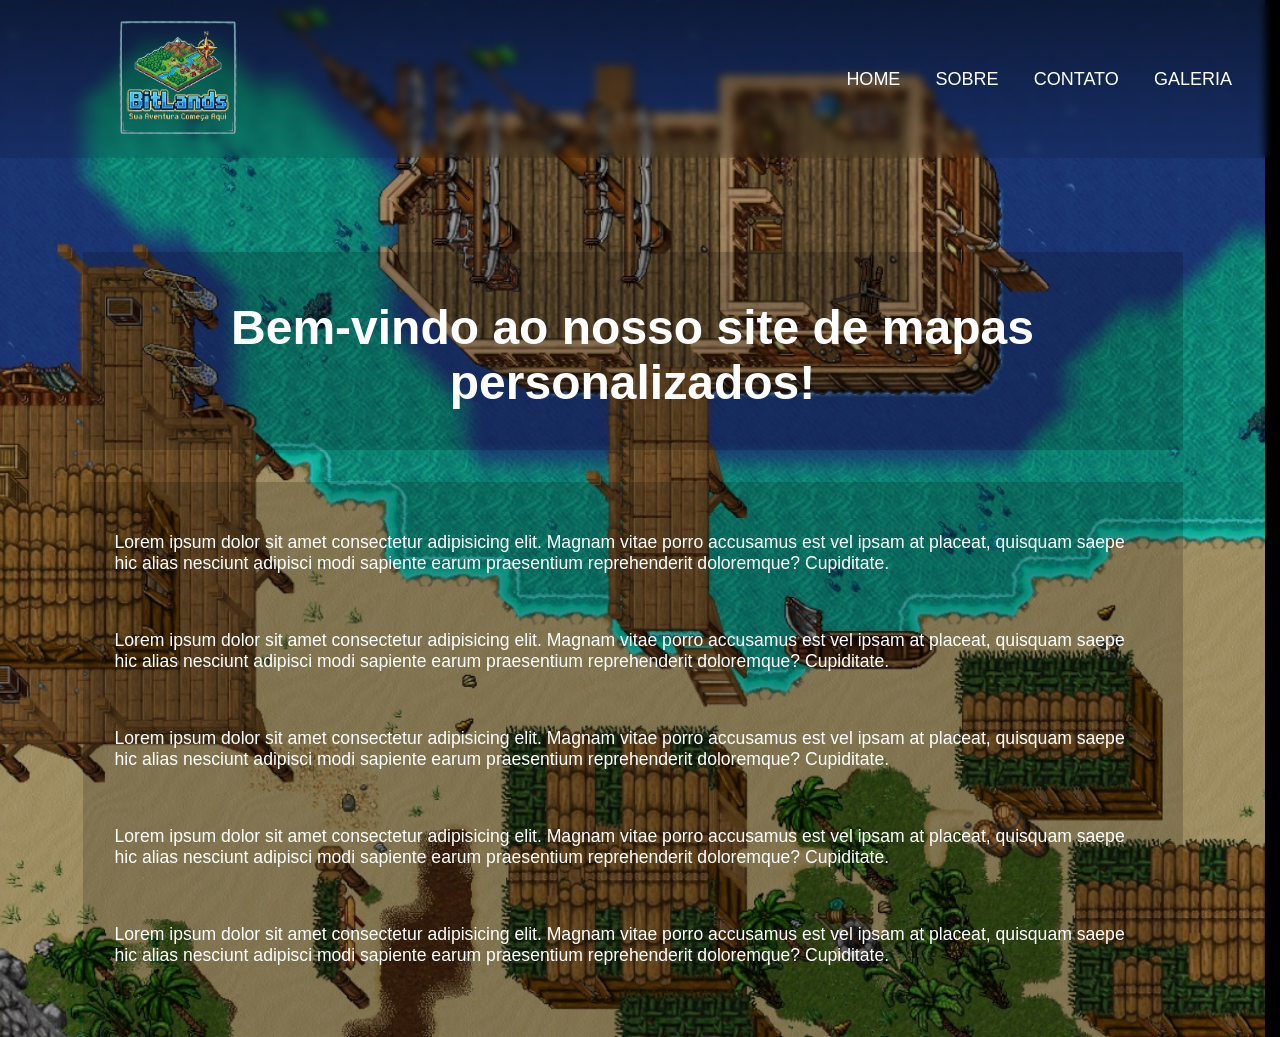
<file: index.html>
<!DOCTYPE html>
<html lang="pt-BR">

<head>
    <meta charset="utf-8">
    <meta name="viewport" content="width=device-width, initial-scale=1">
    <link rel="stylesheet" href="styles.css">
    <script src="script.js"></script>
    <title>BitLands</title>

</head>

<body class="home_background_img">
    <div class="header-background">
        <div class="topbar">
            <nav class="navbar">
                <img src="./img/logo.png" alt="Logo" class="logo">
                <button class="hamburger" aria-expanded="false" aria-label="Abrir menu">
                    <span class="hamburger-box">
                        <span class="hamburger-inner"></span>
                    </span>
                </button>

                <!-- Container de links (toggle em mobile) -->
                <div class="box-1 nav-links">
                    <a href="./index.html" class="btn btn-one"><span>HOME</span></a>
                    <a href="./sobre.html" class="btn btn-one"><span>SOBRE</span></a>
                    <a href="./contato.html" class="btn btn-one"><span>CONTATO</span></a>
                    <a href="./galeria.html" class="btn btn-one"><span>GALERIA</span></a>
                </div>
            </nav>
        </div>
    </div>

    <!-- <section class="titulo"> Procurando por um mapa <br> profissional e personalizado?</section><br>
    <a href="./contato.html"><button class="glow-on-hover" type="btn">ENTRE EM CONTATO</button></a> -->

    <section class="conteudo">
        <h1>Bem-vindo ao nosso site de mapas personalizados!</h1>
    </section>

    <section class="conteudo">
        <p>Lorem ipsum dolor sit amet consectetur adipisicing elit. Magnam vitae porro accusamus est vel ipsam at
            placeat, quisquam saepe hic alias nesciunt adipisci modi sapiente earum praesentium reprehenderit
            doloremque? Cupiditate.</p><br>
        <p>Lorem ipsum dolor sit amet consectetur adipisicing elit. Magnam vitae porro accusamus est vel ipsam at
            placeat, quisquam saepe hic alias nesciunt adipisci modi sapiente earum praesentium reprehenderit
            doloremque? Cupiditate.</p><br>
        <p>Lorem ipsum dolor sit amet consectetur adipisicing elit. Magnam vitae porro accusamus est vel ipsam at
            placeat, quisquam saepe hic alias nesciunt adipisci modi sapiente earum praesentium reprehenderit
            doloremque? Cupiditate.</p><br>
        <p>Lorem ipsum dolor sit amet consectetur adipisicing elit. Magnam vitae porro accusamus est vel ipsam at
            placeat, quisquam saepe hic alias nesciunt adipisci modi sapiente earum praesentium reprehenderit
            doloremque? Cupiditate.</p><br>

        <p>Lorem ipsum dolor sit amet consectetur adipisicing elit. Magnam vitae porro accusamus est vel ipsam at
            placeat, quisquam saepe hic alias nesciunt adipisci modi sapiente earum praesentium reprehenderit
            doloremque? Cupiditate.</p><br>

    </section>

</body>


</html>
</file>
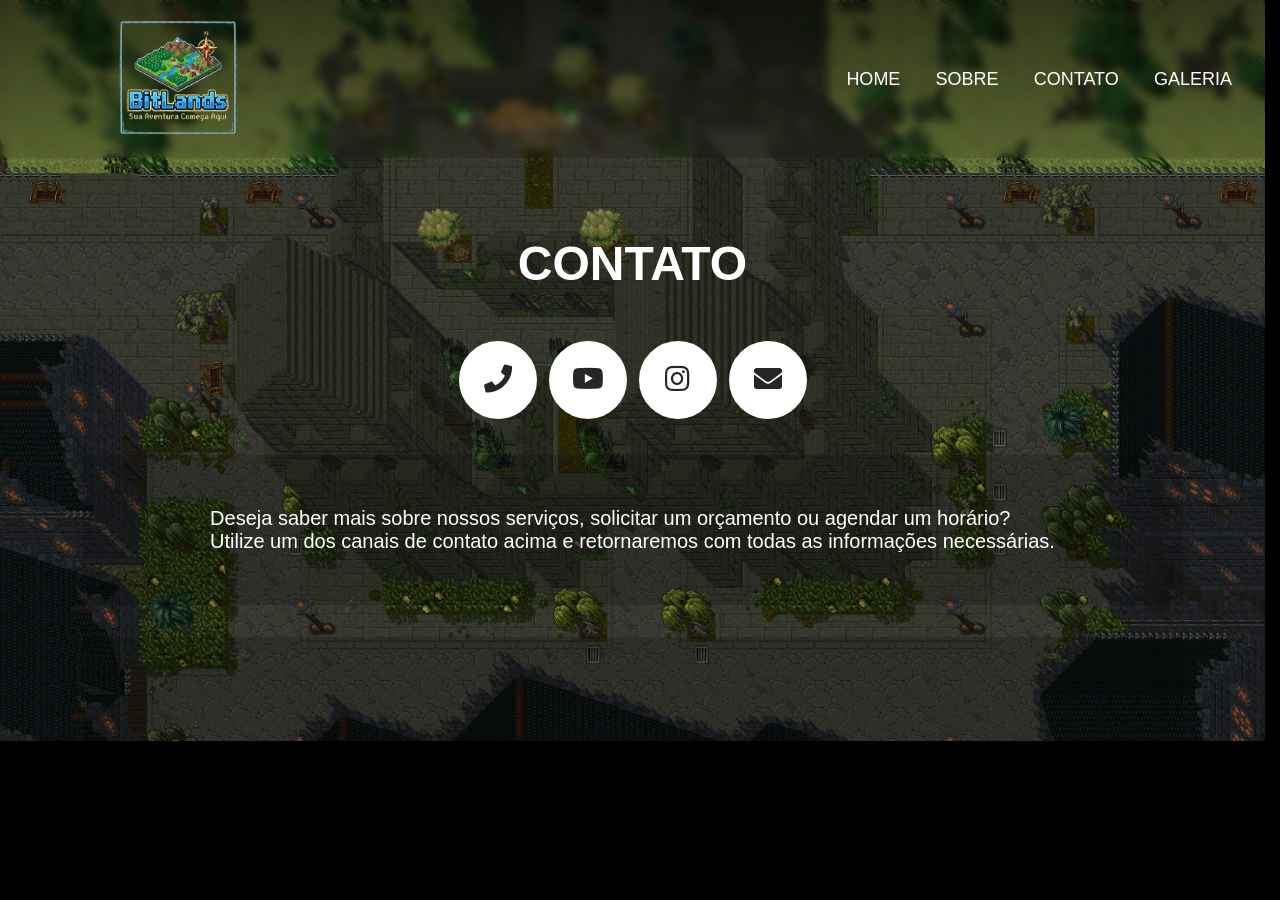
<file: contato.html>
<!DOCTYPE html>
<html lang="pt-BR">

<head>
    <link rel="stylesheet" href="https://use.fontawesome.com/releases/v5.6.3/css/all.css"
    integrity="sha384-UHRtZLI+pbxtHCWp1t77Bi1L4ZtiqrqD80Kn4Z8NTSRyMA2Fd33n5dQ8lWUE00s/" crossorigin="anonymous">
    <meta charset="utf-8">
    <meta name="viewport" content="width=device-width, initial-scale=1">
    <link rel="stylesheet" href="styles.css">
    <script src="script.js"></script>
    <title>BitLands</title>

</head>

<body class="contato_background_img">
    <div class="header-background">
        <div class="topbar">
            <nav class="navbar">
                <img src="./img/logo.png" alt="Logo" class="logo">
                <button class="hamburger" aria-expanded="false" aria-label="Abrir menu">
                    <span class="hamburger-box">
                        <span class="hamburger-inner"></span>
                    </span>
                </button>

                <!-- Container de links (toggle em mobile) -->
                <div class="box-1 nav-links">
                    <a href="./index.html" class="btn btn-one"><span>HOME</span></a>
                    <a href="./sobre.html" class="btn btn-one"><span>SOBRE</span></a>
                    <a href="./contato.html" class="btn btn-one"><span>CONTATO</span></a>
                    <a href="./galeria.html" class="btn btn-one"><span>GALERIA</span></a>
                </div>
            </nav>
        </div>
    </div>

    <div class="titulo">CONTATO</div><br>

    <ul class="socials">
        <li><a href="#"><i class="fa fa-phone icon"></i></a></li>
        <li><a href="#"><i class="fab fa-youtube icon"></i></a></li>
        <li><a href="#"><i class="fab fa-instagram icon"></i></a></li>
        <li><a href="#"><i class="fa fa-envelope icon"></i></a></li>
    </ul>

    <section class="conteudo-contato">
        <p>Deseja saber mais sobre nossos serviços, solicitar um orçamento ou agendar um horário?
        <br>Utilize um dos canais de contato acima e retornaremos com todas as informações necessárias.
        </p>
    </section>


    <section class="conteudo-contato">
        <p></p>

    </section>





</body>



</html>
</file>
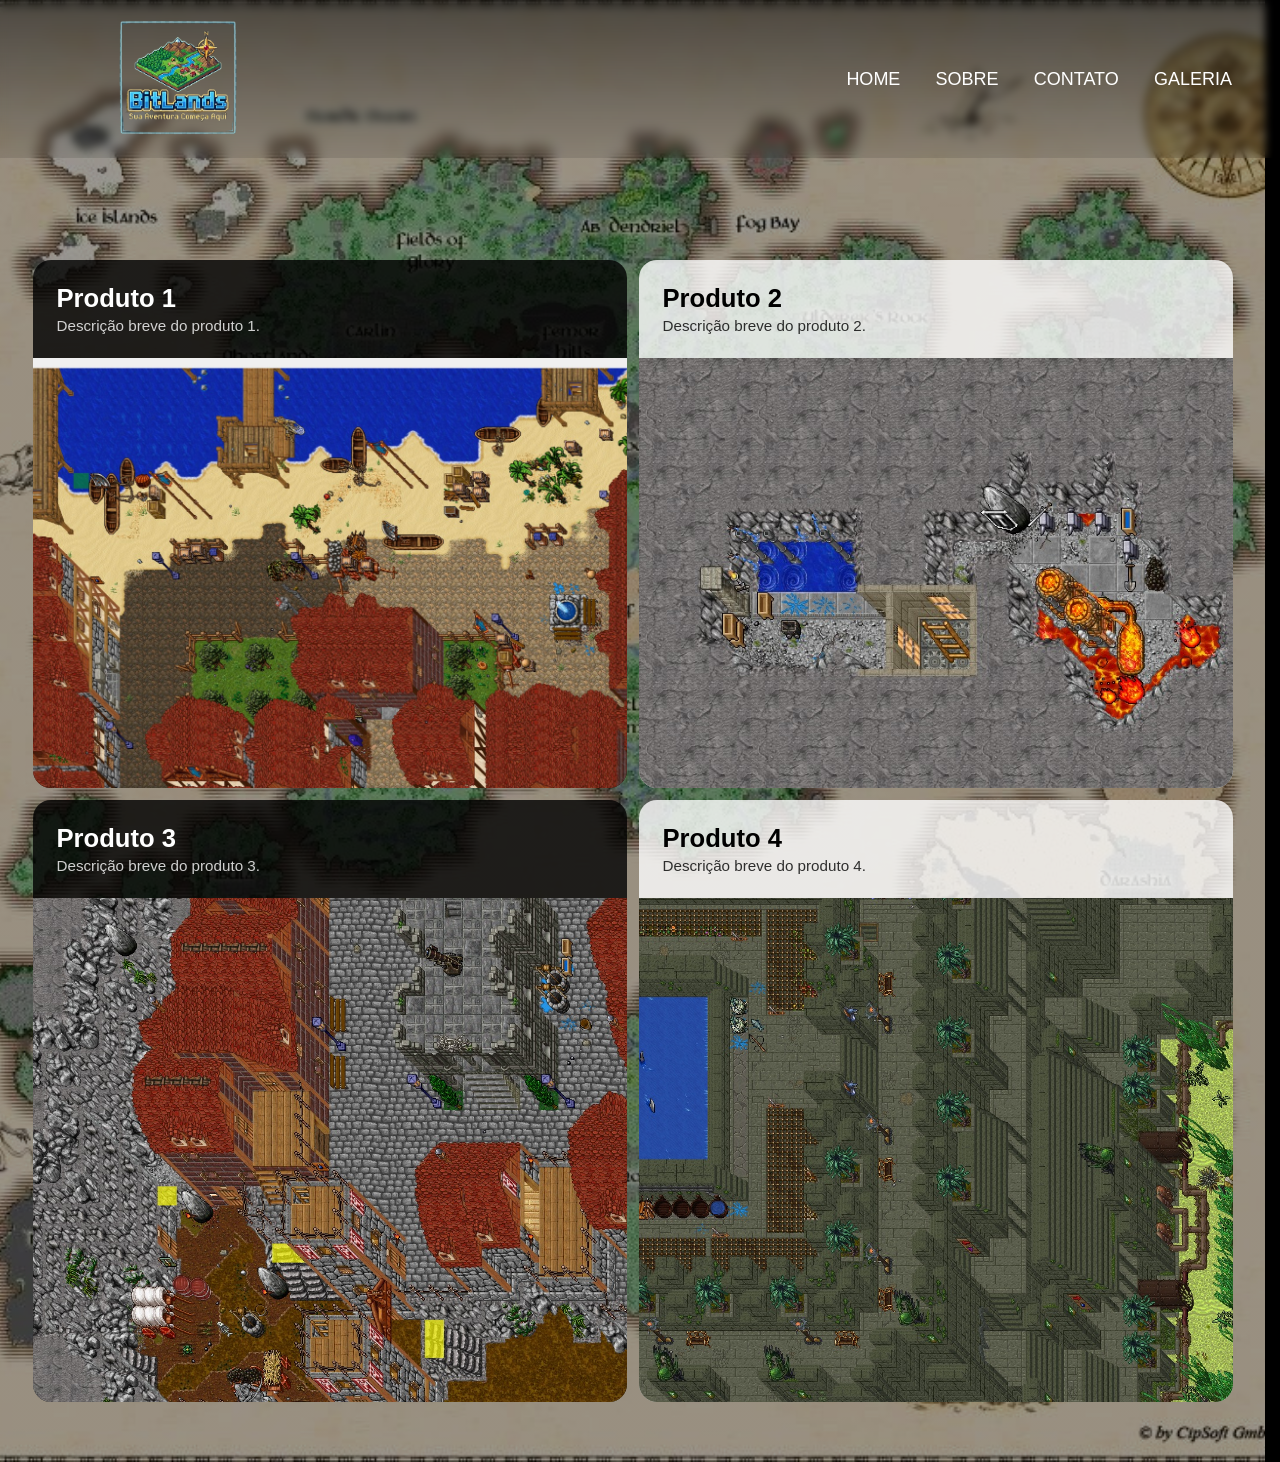
<file: galeria.html>
<!DOCTYPE html>
<html lang="pt-BR">

<head>
    <meta charset="utf-8">
    <meta name="viewport" content="width=device-width, initial-scale=1">
    <link rel="stylesheet" href="styles.css">
    <script src="script.js"></script>
    <title>BitLands</title>

</head>

<body class="galeria_background_img">
    <div class="header-background">
        <div class="topbar">
            <nav class="navbar">
                <img src="./img/logo.png" alt="Logo" class="logo">
                <button class="hamburger" aria-expanded="false" aria-label="Abrir menu">
                    <span class="hamburger-box">
                        <span class="hamburger-inner"></span>
                    </span>
                </button>

                <!-- Container de links (toggle em mobile) -->
                <div class="box-1 nav-links">
                    <a href="./index.html" class="btn btn-one"><span>HOME</span></a>
                    <a href="./sobre.html" class="btn btn-one"><span>SOBRE</span></a>
                    <a href="./contato.html" class="btn btn-one"><span>CONTATO</span></a>
                    <a href="./galeria.html" class="btn btn-one"><span>GALERIA</span></a>
                </div>
            </nav>
        </div>
    </div>

    <main class="galeria">
        <section class="grid-section">
            <!-- CARD 1 -->
            <article class="card card-dark">
                <div class="card-content">
                    <h2>Produto 1</h2>
                    <p>Descrição breve do produto 1.</p>
                </div>
                <img src="./img/p1.jpeg" alt="Produto 1">
            </article>

            <!-- CARD 2 -->
            <article class="card card-light">
                <div class="card-content">
                    <h2>Produto 2</h2>
                    <p>Descrição breve do produto 2.</p>
                </div>
                <img src="./img/p2.jpeg" alt="Produto 2">
            </article>

            <!-- CARD 3 -->
            <article class="card card-dark">
                <div class="card-content">
                    <h2>Produto 3</h2>
                    <p>Descrição breve do produto 3.</p>
                </div>
                <img src="./img/p3.jpeg" alt="Produto 3">
            </article>

            <!-- CARD 4 -->
            <article class="card card-light">
                <div class="card-content">
                    <h2>Produto 4</h2>
                    <p>Descrição breve do produto 4.</p>
                </div>
                <img src="./img/p4.jpeg" alt="Produto 4">
            </article>

            <!-- Add -->
        </section>
    </main>
</body>


</html>
</file>
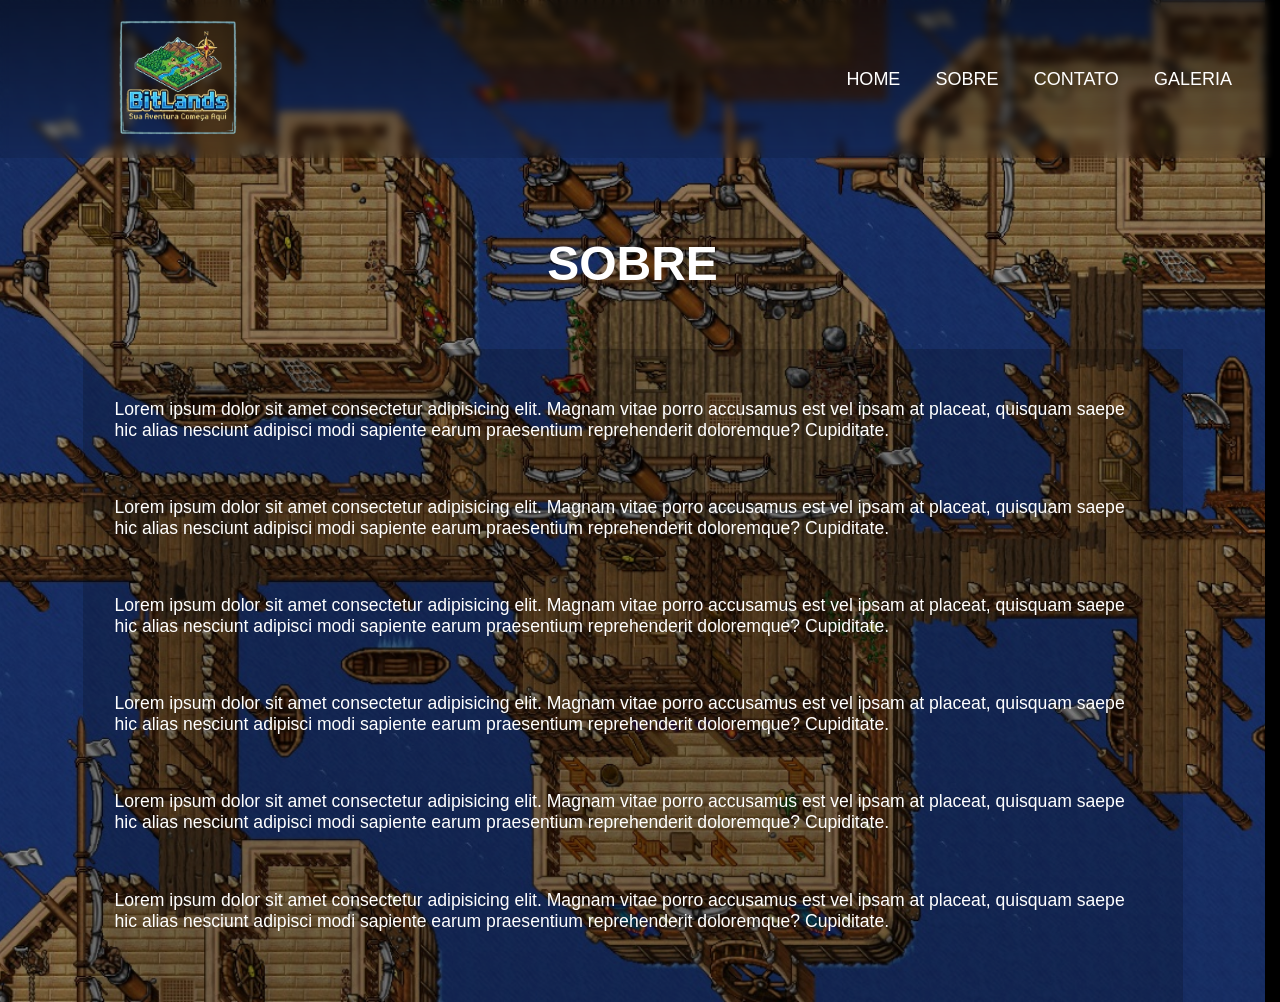
<file: sobre.html>
<!DOCTYPE html>
<html lang="pt-BR">

<head>
    <meta charset="utf-8">
    <meta name="viewport" content="width=device-width, initial-scale=1">
    <link rel="stylesheet" href="styles.css">
    <script src="script.js"></script>
    <title>BitLands</title>

</head>

<body class="sobre_background_img">
    <div class="header-background">
        <div class="topbar">
            <nav class="navbar">
                <img src="./img/logo.png" alt="Logo" class="logo">
                <button class="hamburger" aria-expanded="false" aria-label="Abrir menu">
                    <span class="hamburger-box">
                        <span class="hamburger-inner"></span>
                    </span>
                </button>

                <!-- Container de links (toggle em mobile) -->
                <div class="box-1 nav-links">
                    <a href="./index.html" class="btn btn-one"><span>HOME</span></a>
                    <a href="./sobre.html" class="btn btn-one"><span>SOBRE</span></a>
                    <a href="./contato.html" class="btn btn-one"><span>CONTATO</span></a>
                    <a href="./galeria.html" class="btn btn-one"><span>GALERIA</span></a>
                </div>
            </nav>
        </div>
    </div>

    <section class="titulo">SOBRE</section><br>

    <section class="conteudo">
        <p>Lorem ipsum dolor sit amet consectetur adipisicing elit. Magnam vitae porro accusamus est vel ipsam at
            placeat, quisquam saepe hic alias nesciunt adipisci modi sapiente earum praesentium reprehenderit
            doloremque? Cupiditate.</p><br>
        <p>Lorem ipsum dolor sit amet consectetur adipisicing elit. Magnam vitae porro accusamus est vel ipsam at
            placeat, quisquam saepe hic alias nesciunt adipisci modi sapiente earum praesentium reprehenderit
            doloremque? Cupiditate.</p><br>        
        <p>Lorem ipsum dolor sit amet consectetur adipisicing elit. Magnam vitae porro accusamus est vel ipsam at
            placeat, quisquam saepe hic alias nesciunt adipisci modi sapiente earum praesentium reprehenderit
            doloremque? Cupiditate.</p><br>
        <p>Lorem ipsum dolor sit amet consectetur adipisicing elit. Magnam vitae porro accusamus est vel ipsam at
            placeat, quisquam saepe hic alias nesciunt adipisci modi sapiente earum praesentium reprehenderit
            doloremque? Cupiditate.</p><br>
        
        <p>Lorem ipsum dolor sit amet consectetur adipisicing elit. Magnam vitae porro accusamus est vel ipsam at
            placeat, quisquam saepe hic alias nesciunt adipisci modi sapiente earum praesentium reprehenderit
            doloremque? Cupiditate.</p><br>
        
        <p>Lorem ipsum dolor sit amet consectetur adipisicing elit. Magnam vitae porro accusamus est vel ipsam at
            placeat, quisquam saepe hic alias nesciunt adipisci modi sapiente earum praesentium reprehenderit
            doloremque? Cupiditate.</p><br>
        
    </section>
</body>


</html>
</file>
<file: styles.css>
html,
body {
  margin: 0;
  padding: 0;
  width: 100%;
  min-height: 100%;
  font-family: 'Open Sans Condensed', sans-serif;
  background-color: #000;
  box-sizing: border-box;
  scrollbar-gutter: stable;
}

body {
  padding-top: 220px;  /* isso aqui é pra funcionar com topbar */
}

.home_background_img,
.contato_background_img,
.galeria_background_img,
.sobre_background_img {
  background-image: linear-gradient(rgba(0, 0, 0, 0.30), rgba(0, 0, 0, 0.30)), url('./img/home_backgound.jpeg');
  background-size: cover;
  background-position: center;
  background-repeat: no-repeat;
  margin: 0;
}

.sobre_background_img {
background-image: linear-gradient(rgba(0, 0, 0, 0.40), rgba(0, 0, 0, 0.40)), url('./img/sobre_backgound.jpg');}

.contato_background_img {
  background-image: linear-gradient(rgba(0, 0, 0, 0.40), rgba(0, 0, 0, 0.40)), url('./img/contato_backgound.jpg');
  }

.galeria_background_img {
  background-image: linear-gradient(rgba(0, 0, 0, 0.40), rgba(0, 0, 0, 0.40)), url('./img/galeria_backgound.jpg');
  font-family: 'Open Sans Condensed', sans-serif;
  display: flex;
  justify-content: center;
  align-items: center;
  min-height: 100vh;
  background-color: #000;
  margin: 0;
}


.topbar {
  position: fixed;
  top: 0;
  left: 0;
  width: 100%;
  background: linear-gradient(to bottom, rgba(0, 0, 0, 0.50), rgba(0, 0, 0, 0.1));
  z-index: 9999;  /*barra em acima de outros elementos */
  backdrop-filter: blur(4px);  /* blur da barra */
  display: flex;
  align-items: center;
  padding: 0 1rem;
  box-sizing: border-box;
}

.navbar {
  margin: 0 auto;
  width: 100%;
  max-width: 1200px;
  display: flex;
  align-items: center;
  justify-content: space-between;
  gap: 1em;

}

.logo {
  width: 260px;
  max-width: 40%;
  height: auto;
  margin: 0.5rem;
  display: block;
}

.header-background {
  height: auto;
  padding: 0;
}

/*conteudos*/
.conteudo,
.conteudo-contato {
  background-color: rgba(0, 0, 0, 0.18);
  color: #fff;
  padding: 2rem;
  margin: 0 auto;
  margin-top: 200px;
  max-width: 1100px;
  box-sizing: border-box;
}

.conteudo {
  margin-top: 2rem;
  font-size: 1.1rem;
}

.conteudo-contato {
  margin-top: 2rem;
  font-size: 1.25rem;
  display: flex;
  justify-content: center;
  align-items: center;
  flex-direction: column;
}

.titulo,
h1 {
  color: #fff;
  padding: 1rem 1rem 0.5rem;
  font-size: 48px;
  font-weight: 700;
  text-align: center;
  margin: 0 auto;
}

/*botão padão*/

a {
  text-decoration: none;
}

.btn {
  line-height: 50px;
  height: 50px;
  text-align: center;
  cursor: pointer;
  padding: 0 1rem;
  box-sizing: border-box;
}

div[class*=box] {
  display: flex;
  align-items: center;
  justify-content: center;
}

/* botão 1 */
.box-1 {
  display: flex;
  gap: 1.2rem;
  flex-wrap: wrap;
  align-items: center;
}

.btn-one {
  color: #FFF;
  transition: all 0.25s;
  position: relative;
  text-decoration: none;
  font-size: 1.125rem;
  padding: 0 0.5rem;
}

/* .btn-one span {
  transition: all 0.3s;
} */

.btn-one::before {
  content: '';
  position: absolute;
  bottom: 0;
  left: 0;
  width: 100%;
  height: 2px;
  background: rgba(255, 255, 255, 0.4);
  transform: scale(0);
  transform-origin: left;
  transition: transform 0.25s ease;
  z-index: 1;
}

/* .btn-one:hover span {letter-spacing: 2px;
} */

.btn-one:hover::before {
  transform: scaleX(1);
}

/* .btn-one::after {
  content: '';
  position: absolute;
  bottom: 0;
  left: 0;
  width: 100%;
  height: 100%;
  z-index: 1;
  transition: all 0.3s;
}

.btn-one:hover::after {
  opacity: 0;
  transform: scale(0.1, 1);
} */

/* botão rainbow */
.glow-on-hover {
  width: 320px;
  max-width: 100%;
  height: 72px;
  border: none;
  outline: none;
  color: #fff;
  background: #111;
  cursor: pointer;
  position: relative;
  z-index: 0;
  font-size: 1.05rem;
  border-radius: 10px;
  margin: 1rem auto;
  display: flex;
  justify-content: center;
  align-items: center;
}

/*background rainbow*/
.glow-on-hover:before {
  content: '';
  background: linear-gradient(45deg, #ff0000, #ff7300, #fffb00, #48ff00, #00ffd5, #002bff, #7a00ff, #ff00c8, #ff0000);
  position: absolute;
  top: -2px;
  left: -2px;
  background-size: 400%;
  z-index: -1;
  filter: blur(5px);
  width: calc(100% + 4px);
  height: calc(100% + 4px);
  animation: glowing 20s linear infinite;
  opacity: 0;
  transition: opacity .3s ease-in-out;
  border-radius: 10px;
}

.glow-on-hover:active {
  color: #000;
}

.glow-on-hover:active:after {
  background: transparent;
}


.glow-on-hover:hover:before {
  opacity: 1;
}

@keyframes glowing {
  0% {
    background-position: 0 0;
  }

  50% {
    background-position: 400% 0;
  }

  100% {
    background-position: 0 0;
  }
}

.glow-on-hover:after {
  z-index: -1;
  content: '';
  position: absolute;
  width: 100%;
  height: 100%;
  background: #111;
  left: 0;
  top: 0;
  border-radius: 10px;
}

@keyframes glowing {
  0% {
    background-position: 0 0;
  }

  50% {
    background-position: 400% 0;
  }

  100% {
    background-position: 0 0;
  }
}

.div_animation {
  display: grid;
  grid-template-columns: repeat(4, 10em);
}

/* .icone-container {
  padding: 20px;
} */

.icone-animado {
  width: 50px;
  height: 50px;
  font-size: 10px;
  display: flex;
  align-items: center;
  justify-content: center;
  transition: transform 0.3s ease-in-out;
  transform: rotate(0deg);
  transform-origin: center;
  color: white;
}

.icone-container:hover .icone-animado {
  transform: rotate(360deg);
}



ul {
  display: flex;
  gap: 0.75rem;
  justify-content: center;
  align-items: center;
  padding: 0;
  margin: 1.5rem auto;
  list-style: none;
  width: auto;

}

/* ul li {
  list-style: none;
} */

ul li a {
  width: 72px;
  height: 72px;
  background-color: #fff;
  text-align: center;
  line-height: 72px;
  font-size: 28px;
  border-radius: 50%;
  position: relative;
  overflow: hidden;
  border: 3px solid #fff;
  display: inline-block;
  transition: transform .25s, box-shadow .25s ease;
}

ul li a .icon {
  position: relative;
  color: #262626;
  transition: .5s;
  z-index: 3;
}

ul li a:hover .icon {
  color: #fff;
  transform: rotateY(360deg);
}

ul li a:before {
  content: "";
  position: absolute;
  top: 100%;
  left: 0;
  width: 100%;
  height: 100%;
  transition: top 0.35s ease;
  z-index: 2;
}

ul li a:hover:before {
  top: 0;
}

ul li:nth-child(1) a:before {
  background: #25D366;
}

ul li:nth-child(2) a:before {
  background: #FF0033;
}

ul li:nth-child(3) a:before {
  background: linear-gradient(to bottom,  #FFD600, #FF7A00, #FF0069, #D300C5, #7638FA );
}

ul li:nth-child(4) a:before {
    background: #D64A3A;
}

.icone-animado {
  width: 72px;
  height: 72px;
  font-size: 36px;
  display: flex;
  align-items: center;
  justify-content: center;
  transition: transform 0.45s ease-in-out;
  color: white;
}

.icone-container:hover .icone-animado {
  transform: rotate(360deg);
}

.div_animation {
  display: grid;
  grid-template-columns: repeat(auto-fit, minmax(8rem, 1fr));
  gap: 1rem;
  width: 100%;
}


.hidden-mobile {
  display: none;
}

.hamburger {
  display: none;/* visível apenas em telas pequenas */ 
  padding: 0.5rem;
  border: 0;
  background: transparent;
  cursor: pointer;
  margin-left: 0.5rem;
  box-sizing: border-box;
}

.hamburger:focus {
  outline: 2px solid rgba(255, 255, 255, 0.25);
  border-radius: 6px;
}

.hamburger-box {
  width: 36px;
  height: 24px;
  display: inline-block;
  position: relative;
}

.hamburger-inner,
.hamburger-inner::before,
.hamburger-inner::after {
  width: 36px;
  height: 4px;
  background-color: #fff;
  border-radius: 4px;
  position: absolute;
  left: 0;
  transition: transform 0.25s ease, top 0.25s ease, opacity 0.25s ease;
}

.hamburger-inner {
  top: 10px;
}

.hamburger-inner::before {
  content: "";
  top: -10px;
}

.hamburger-inner::after {
  content: "";
  top: 10px;
}

/* Estado ativo (X) */
.hamburger-inner {
  top: 10px;
}

.hamburger-inner::before {
  content: "";
  top: -10px;
}

.hamburger-inner::after {
  content: "";
  top: 10px;
}

/* vira X */
.hamburger.is-active .hamburger-inner {
  background-color: transparent; /* some a barra do meio */
}

.hamburger.is-active .hamburger-inner::before {
  transform: translateY(10px) rotate(45deg);
}

.hamburger.is-active .hamburger-inner::after {
  transform: translateY(-10px) rotate(-45deg);
}

.nav-links {
  display: flex;
  gap: 1.2rem;
  align-items: center;
}

/* GALERIA */
.galeria {
    padding: 40px 12px 60px;
}

.grid-section {
    display: grid;
    grid-template-columns: repeat(2, minmax(0, 1fr));
    gap: 12px;
    max-width: 1200px;
    margin: 0 auto;
}

.card {
    position: relative;
    border-radius: 18px;
    overflow: hidden;
    min-height: 420px;
    display: grid;
    grid-template-rows: auto 1fr;
}

.card-dark {
    background: rgba(0, 0, 0, 0.8);
    color: #fff;
}

.card-light {
    background: rgba(255, 255, 255, 0.8);
    color: #000;
}

.card-content {
    padding: 24px;
    z-index: 1;
}

.card-content h2 {
    margin: 0 0 4px;
    font-size: 1.6rem;
}

.card-content p {
    margin: 0;
    font-size: 0.95rem;
    opacity: 0.8;
}

.card img {
    width: 100%;
    height: 100%;
    object-fit: cover;
    align-self: end;
    display: block;
}

/* Responsivo: 1 coluna no mobile */
@media (max-width: 900px) {
    .grid-section {
        grid-template-columns: 1fr;
    }
    .card {
        min-height: 360px;
    }
}

/* Responsividade */
@media (max-width: 1024px) {
  .topbar {
    height: 110px;
  }

  body {
    padding-top: 110px;
  }

  .logo {
    width: 220px;
  }

  .btn-one {
    font-size: 1rem;
  }

  ul li a {
    width: 64px;
    height: 64px;
    line-height: 64px;
    font-size: 26px;
  }

  .icone-animado {
    font-size: 30px;
    width: 64px;
    height: 64px;
  }
}

@media (max-width: 768px) and (min-width: 481px) {  
  .topbar {
    height: 92px;
    padding: 0 0.75rem;
  }

  body {
    padding-top: 92px;
  }

  .navbar {
    gap: .5rem;
  }

  .logo {
    width: 180px;
  }

  .box-1 {
    gap: 0.6rem;
  }

  .btn-one {
    font-size: 0.95rem;
    padding: 0 .4rem;
  }

  .titulo {
    font-size: 36px;
    padding-top: .5rem;
  }

  .conteudo-contato {
    font-size: 1rem;
    padding: 1rem;
    margin-top: 1rem;
  }

  ul {
    gap: 0.5rem;
    margin: 1rem auto;
  }

  ul li a {
    width: 56px;
    height: 56px;
    line-height: 56px;
    font-size: 22px;
    border-width: 2px;
  }

  .hamburger { display: none; }

  .nav-links { gap: 0.8rem; }
}

@media (max-width: 480px) {
  .topbar {
    height: 84px;
  }

  body {
    padding-top: 84px;
  }

  .logo {
    width: 140px;
  }

  .btn-one {
    display: none;
  }

  /* esconde menu textual em telas muito pequenas; pode substituir por ícone hamburguer */
  .box-1 {
    gap: 0.25rem;
  }

  .titulo {
    font-size: 28px;
    padding: .5rem;
  }

  .conteudo-contato {
    margin-top: 0.5rem;
    font-size: 0.95rem;
    padding: 0.75rem;
  }

  ul li a {
    width: 48px;
    height: 48px;
    line-height: 48px;
    font-size: 20px;
  }

  .hamburger { display: inline-block; }

   .nav-links {
    position: fixed;
    top: 84px; /* sincronizar com .topbar height no mobile */
    right: 0;
    width: 85%;
    max-width: 320px;
    height: calc(100vh - 84px);
    background: rgba(0,0,0,0.92);
    flex-direction: column;
    align-items: stretch;
    padding: 1.25rem;
    gap: 1rem;
    transform: translateX(100%);
    transition: transform 0.28s ease;
    box-shadow: -12px 0 24px rgba(0,0,0,0.6);
    z-index: 10000;
    overflow-y: auto;
  }

  .nav-links.is-open {
    transform: translateX(0);
  }

  .btn-one {
    font-size: 1.1rem;
    padding: 0.75rem 1rem;
    background: rgba(255,255,255,0.04);
    border-radius: 8px;
    display: block;
  }
}

/* animação scroll na topbar */
.topbar {
  transition: height 0.25s ease, padding 0.25s ease , background 0.25s ease;
}

.logo {
  transition: width 0.25s ease, transform 0.25s ease;
}

.topbar--shrink {
  height: 60px;
  background: rgba(0, 0, 0, 0.8);
  padding-top: 0.25rem;
  padding-bottom: 0.25rem;
}

.logo--shrink {
  width: 120px;
}
</file>
